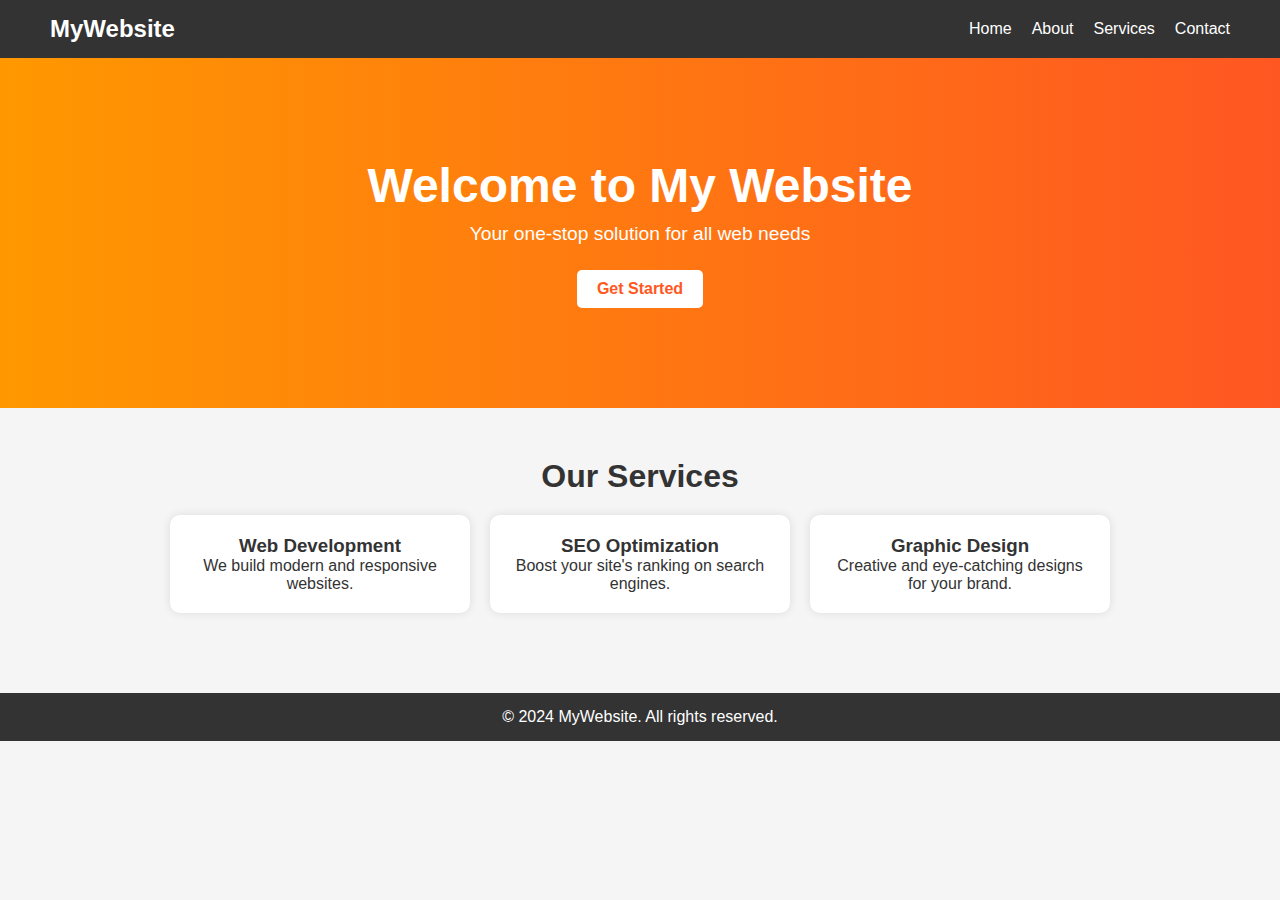
<file: index.html>
<!DOCTYPE html>
<html lang="en">
<head>
    <meta charset="UTF-8">
    <meta name="viewport" content="width=device-width, initial-scale=1.0">
    <title>My Website</title>
    <link rel="stylesheet" href="style.css">
</head>
<body>

    <header>
        <div class="logo">MyWebsite</div>
        <nav>
            <ul class="nav-links">
                <li><a href="#">Home</a></li>
                <li><a href="#">About</a></li>
                <li><a href="#">Services</a></li>
                <li><a href="#">Contact</a></li>
            </ul>
        </nav>
    </header>

    <section class="hero">
        <h1>Welcome to My Website</h1>
        <p>Your one-stop solution for all web needs</p>
        <a href="#" class="btn">Get Started</a>
    </section>

    <section class="services">
        <h2>Our Services</h2>
        <div class="service-container">
            <div class="service-box">
                <h3>Web Development</h3>
                <p>We build modern and responsive websites.</p>
            </div>
            <div class="service-box">
                <h3>SEO Optimization</h3>
                <p>Boost your site's ranking on search engines.</p>
            </div>
            <div class="service-box">
                <h3>Graphic Design</h3>
                <p>Creative and eye-catching designs for your brand.</p>
            </div>
        </div>
    </section>

    <footer>
        <p>&copy; 2024 MyWebsite. All rights reserved.</p>
    </footer>

</body>
</html>
</file>
<file: style.css>
/* General Styles */
* {
    margin: 0;
    padding: 0;
    box-sizing: border-box;
    font-family: Arial, sans-serif;
}

body {
    background: #f5f5f5;
    color: #333;
}

/* Header */
header {
    display: flex;
    justify-content: space-between;
    align-items: center;
    padding: 15px 50px;
    background: #333;
    color: white;
}

.logo {
    font-size: 1.5rem;
    font-weight: bold;
}

.nav-links {
    list-style: none;
    display: flex;
}

.nav-links li {
    margin-left: 20px;
}

.nav-links a {
    text-decoration: none;
    color: white;
    font-size: 1rem;
    transition: 0.3s;
}

.nav-links a:hover {
    color: #ff9800;
}

/* Hero Section */
.hero {
    text-align: center;
    padding: 100px 20px;
    background: linear-gradient(to right, #ff9800, #ff5722);
    color: white;
}

.hero h1 {
    font-size: 3rem;
}

.hero p {
    font-size: 1.2rem;
    margin: 10px 0;
}

.btn {
    display: inline-block;
    margin-top: 15px;
    padding: 10px 20px;
    background: white;
    color: #ff5722;
    text-decoration: none;
    font-weight: bold;
    border-radius: 5px;
}

.btn:hover {
    background: #ddd;
}

/* Services Section */
.services {
    padding: 50px 20px;
    text-align: center;
}

.services h2 {
    font-size: 2rem;
    margin-bottom: 20px;
}

.service-container {
    display: flex;
    justify-content: center;
    gap: 20px;
    flex-wrap: wrap;
}

.service-box {
    background: white;
    padding: 20px;
    border-radius: 10px;
    width: 300px;
    box-shadow: 0px 0px 10px rgba(0, 0, 0, 0.1);
    transition: 0.3s;
}

.service-box:hover {
    transform: translateY(-5px);
}

/* Footer */
footer {
    text-align: center;
    padding: 15px;
    background: #333;
    color: white;
    margin-top: 30px;
}

/* Responsive Design */
@media (max-width: 768px) {
    header {
        flex-direction: column;
        text-align: center;
    }
    
    .nav-links {
        flex-direction: column;
    }

    .nav-links li {
        margin: 10px 0;
    }
}
</file>
